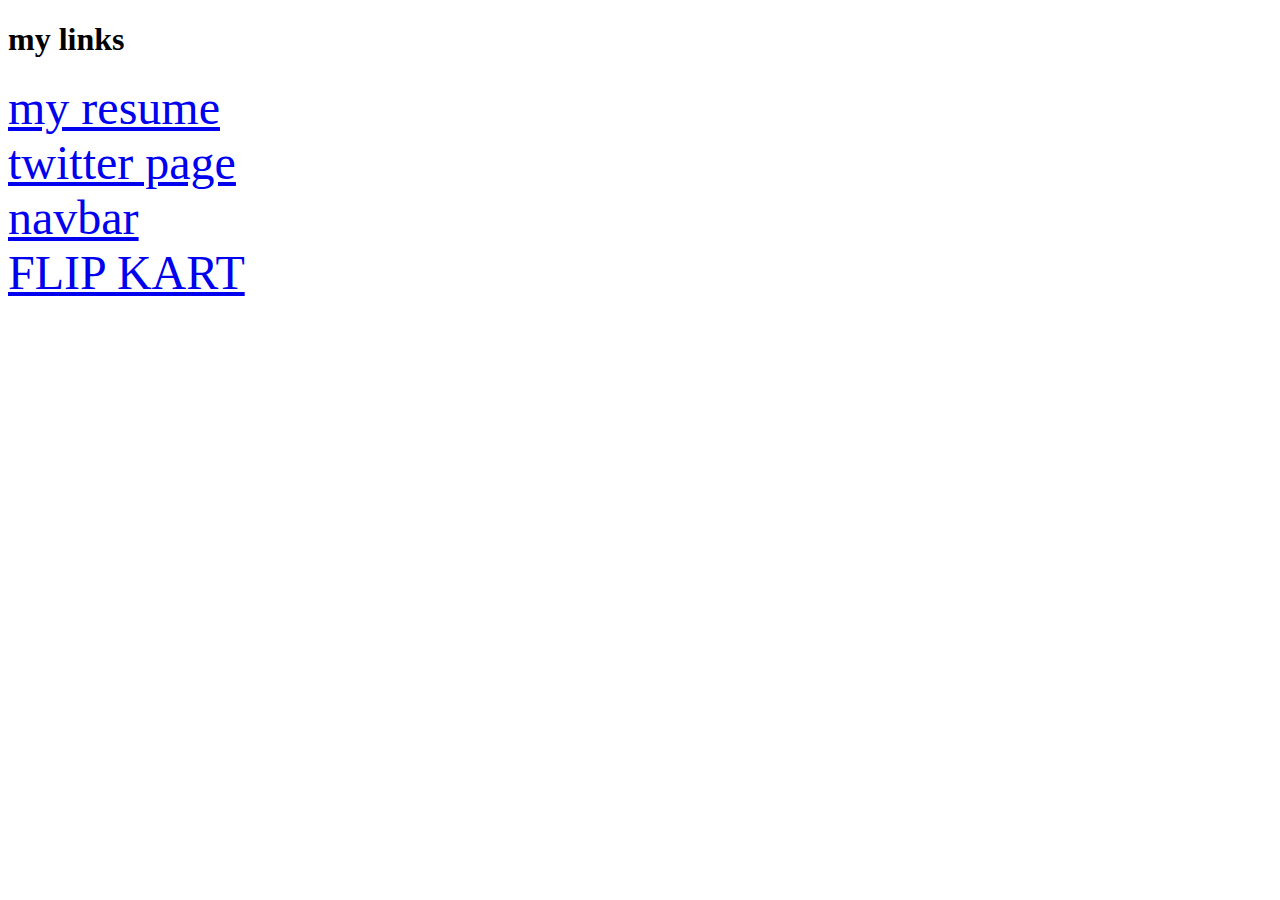
<file: index.html>
<!DOCTYPE html>
<head>
    <title>index</title>
</head>
<body> 
   
    <h1>my links</h1>
     <font size= 100> <a  href="resume.html">my resume</a></font>  <br>
     <font size= 100> <a href="twitter.html">twitter page </a> </font> <br>
     <font size= 100> <a href="navbarresume.html">navbar</a></font><br>
     <font size= 100> <a href="flipkart.html">FLIP KART</a></font>
  
    </body>
</html>
</file>
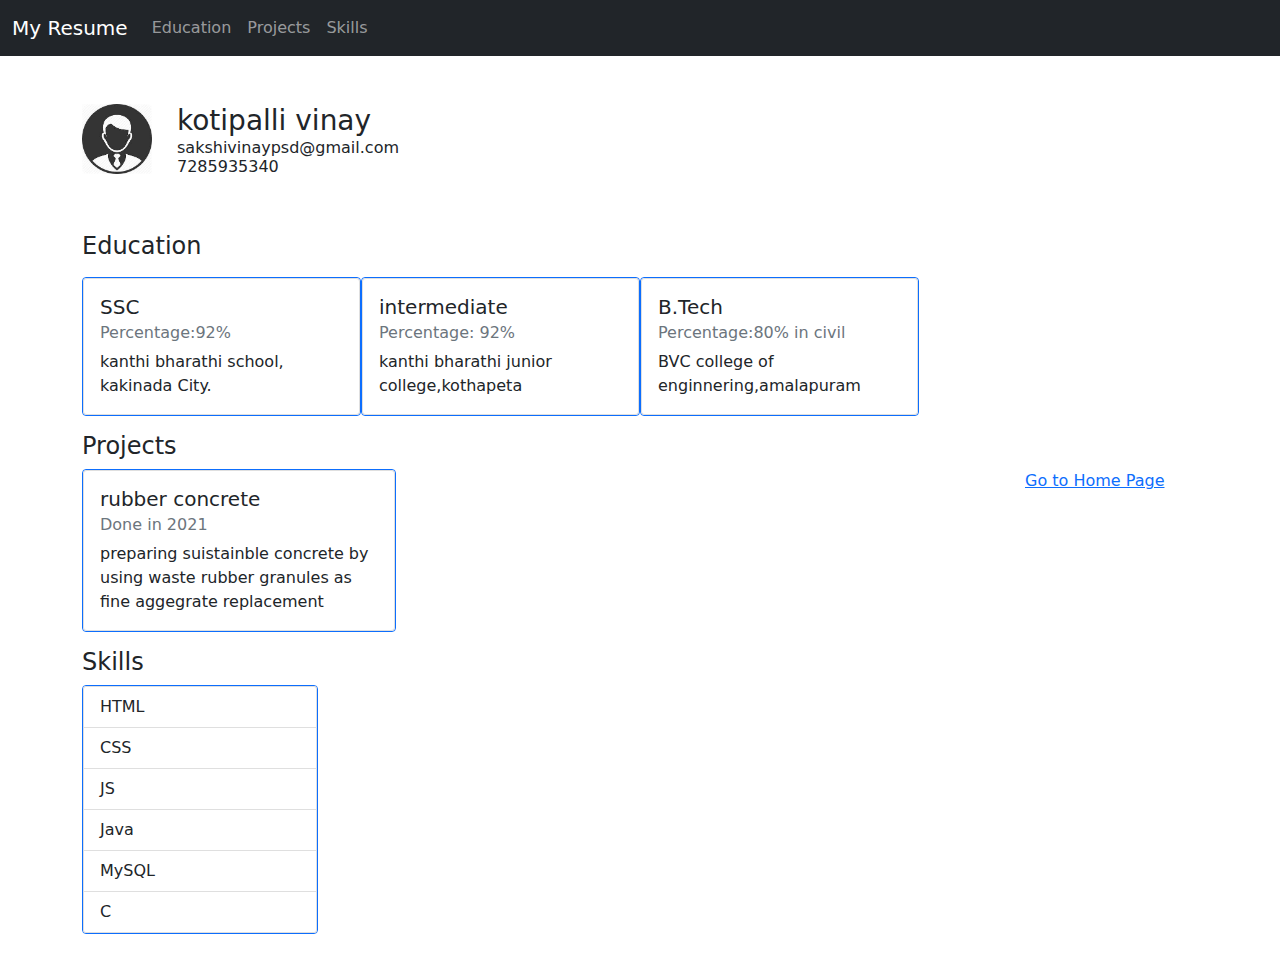
<file: navbarresume.html>
<!DOCTYPE html>
<html lang="en">
<head>
    <meta charset="UTF-8">
    <meta http-equiv="X-UA-Compatible" content="IE=edge">
    <meta name="viewport" content="width=device-width, initial-scale=1.0">
    <link rel="stylesheet" href="boot strap/css/bootstrap.css">
    <title>New Resume</title>
</head>
<body>

  <nav class="navbar navbar-expand-lg navbar-dark bg-dark">
    <div class="container-fluid">
      <a class="navbar-brand" href="#">My Resume</a>
      <button class="navbar-toggler" type="button" data-bs-toggle="collapse" data-bs-target="#navbarNav" aria-controls="navbarNav" aria-expanded="false" aria-label="Toggle navigation">
        <span class="navbar-toggler-icon"></span>
      </button>
      <div class="collapse navbar-collapse" id="navbarNav">
        <ul class="navbar-nav">
          <li class="nav-item">
            <a class="nav-link" href="#">Education</a>
          </li>
          <li class="nav-item">
            <a class="nav-link" href="#">Projects</a>
          </li>
          <li class="nav-item">
            <a class="nav-link" href="#">Skills</a>
          </li>
        </ul>
      </div>
    </div>
  </nav>

  <div class="container mb-4">
    <div class="row mt-5">
      <div class="col-1">
        <img width="70" src="image/h1.jpg" alt="profile" >
      </div>
      <div class="col-5">
        <h3 class="mb-0">kotipalli vinay</h3>
        <h6 class="mb-0">sakshivinaypsd@gmail.com</h6>
        <h6>7285935340</h6>
        </div>
      </div>

  <div class="mt-5">
    <div class="col-12 mb-3">
      <h4>Education</h4>
    </div>
    <div class="card-group">
    <div class="col-3">
      <div class="card border-primary"> 
      <div class="card">
        <div class="card-body">
          <h5 class="card-title">SSC</h5>
          <h6 class="card-subtitle mb-2 text-muted">Percentage:92%</h6>
          <p class="card-text">kanthi bharathi school, kakinada City.</p>
        </div>
      </div>
    </div>
  </div>

    <div class="col-3">
      <div class="card border-primary">
      <div class="card">
        <div class="card-body">
          <h5 class="card-title">intermediate</h5>
          <h6 class="card-subtitle mb-2 text-muted">Percentage: 92% </h6>
          <p class="card-text">kanthi bharathi junior college,kothapeta</p>
        </div>
      </div>
    </div>
  </div>

    <div class="col-3 ">
      <div class="card border-primary">
      <div class="card">
        <div class="card-body">
          <h5 class="card-title">B.Tech</h5>
          <h6 class="card-subtitle mb-2 text-muted">Percentage:80% in civil</h6>
          <p class="card-text">BVC college of enginnering,amalapuram</p>
        </div>
      </div>
    </div>
  </div> 

  <div class="col-12 mt-3">
    <h4>Projects</h4>
  </div>

  <div class="card-group">
    <div class="col-4">
      <div class="card border-primary"> 
      <div class="card">
        <div class="card-body">
          <h5 class="card-title">rubber concrete</h5>
          <h6 class="card-subtitle mb-2 text-muted">Done in 2021</h6>
          <p class="card-text">preparing suistainble concrete by using waste rubber granules as fine aggegrate replacement</p>
        </div>
      </div>
    </div>
  </div>

  

<div class="col-12 mt-3">
  <h4>Skills</h4>
</div>
<div class="col-3">
  <div class="card border-primary">
  <ul class="list-group">
    <li class="list-group-item">HTML</li>
    <li class="list-group-item">CSS</li>
    <li class="list-group-item">JS</li>
    <li class="list-group-item">Java</li>
    <li class="list-group-item">MySQL</li>
    <li class="list-group-item">C</li>

  </ul>
</div>
</div>
</div>     
        <a href="index.html">
            Go to Home Page
        </a>
    </div>
</body>
</html>
</file>
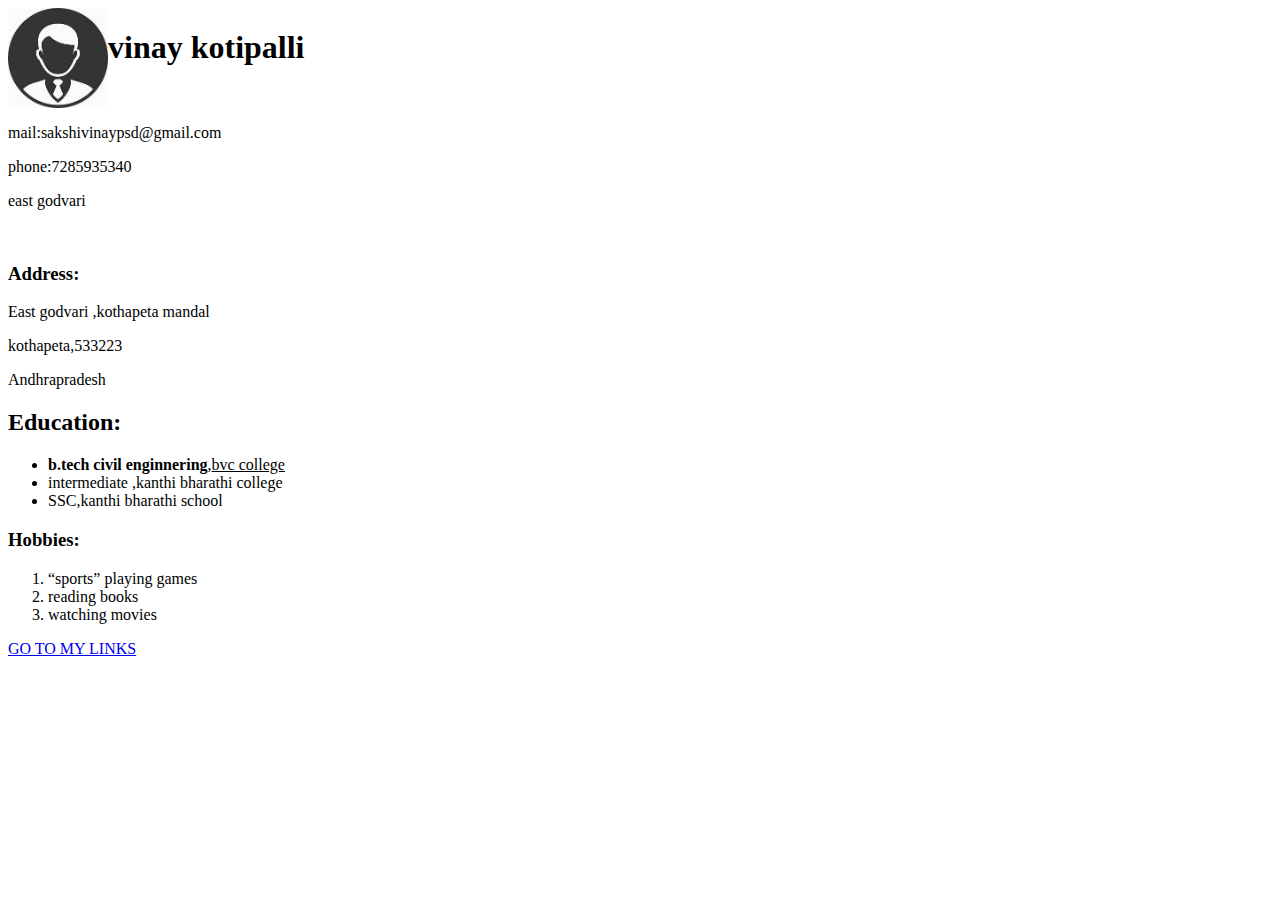
<file: resume.html>
<!DOCTYPE html>
<html lang="en">
<head>
    <title>vinay kotipalli resume</title>
</head>
<body>
    <div style="display: flex;">
  
    <img src="image/h1.jpg" alt="upload image" width="100" height="100">
    <h1>vinay kotipalli</h1>

    </div>
     <p>mail:sakshivinaypsd@gmail.com</p>
    <p>phone:7285935340 </p>
   <p>east godvari</p>
   <br>

  
    <h3>Address:</h3>
    <p>East godvari ,kothapeta mandal</p>
    <p>kothapeta,533223</p>
    <p>Andhrapradesh</p>
    <h2>Education:</h2>
    <ul>
        <li><b>b.tech civil enginnering</b>,<u>bvc college</u></li>
        <li> intermediate ,kanthi bharathi college</li>
        <li> SSC,kanthi bharathi school</li>
    </ul>
    <h3>Hobbies:</h3>
    <ol> 
        <li><q>sports</q> playing games</li>
        <li> reading books</li>
        <li> watching movies</li>
    </ol>
     
   <a href="index.html">GO TO MY LINKS</a>
   


</body>
</html>
</file>
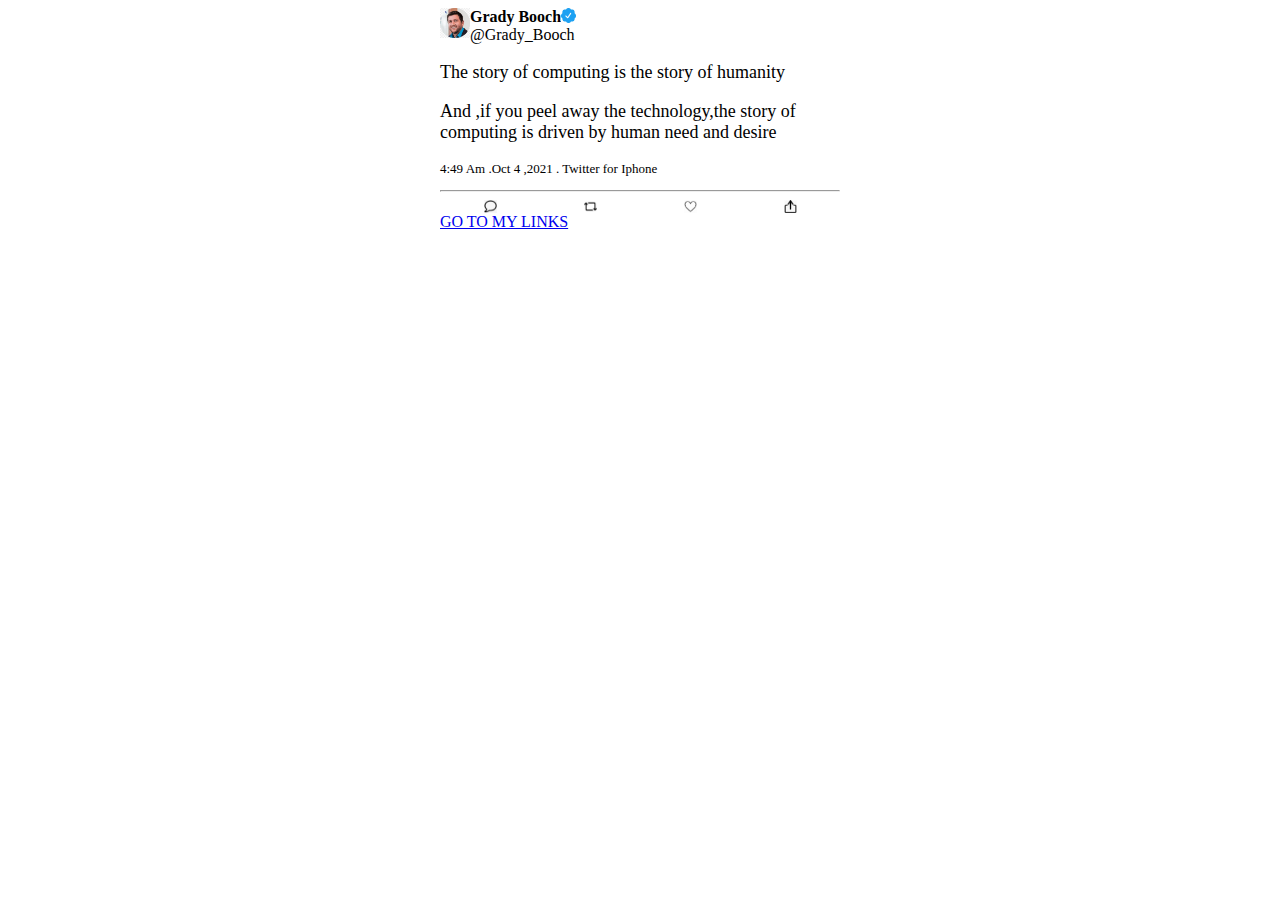
<file: twitter.html>
<!DOCTYPE html>
<html>
<head>
    <title>twitter page</title> 
</head>
<body>
 <main style="width: 400px;  margin-left: auto; margin-right: auto;" > 
 <style>
        .margin-class{
            margin-top: 0px;
            margin-bottom: 0px;
        }
       </style> 
       <div style="display: flex;">
                  <img src="image/gd.jpg" height="30" width="30" alt="icon">
                  <div style="display: flex; flex-direction: column;">
                   <div style="display: flex;">
                 <p class="margin-class"><b>Grady Booch</b></p>
                 <img src="image/off.jpg" height="15" width="15" alt="off">
                   </div>
                 <p class="margin-class">@Grady_Booch</p> 
                   </div>
                   </div> 
                 
        <p style="font-size:18px;">The story of computing is the story of humanity</p>
       <p style="font-size:18px;">And ,if you peel away the technology,the story of computing is driven
           by human need and desire
       </p>
       <p style="font-size:13px;"> 4:49 Am .Oct 4 ,2021 . Twitter for Iphone</p>


   <hr>
     <div style="display: flex ; justify-content: space-around;">
         <img src="image/cmt.jpg" height="13" width="13" alt="d">
         <img src="image/rt.png" height="13" width="13"  alt="h">
         <img src="image/heart.jpg" height="13" width="13" alt="k">
         <img src="image/share.jpg" height="13" width="13" alt="m">
     </div>
  
    <a href="index.html">GO TO MY LINKS</a>
  </main>
</body>

</html>
</file>
